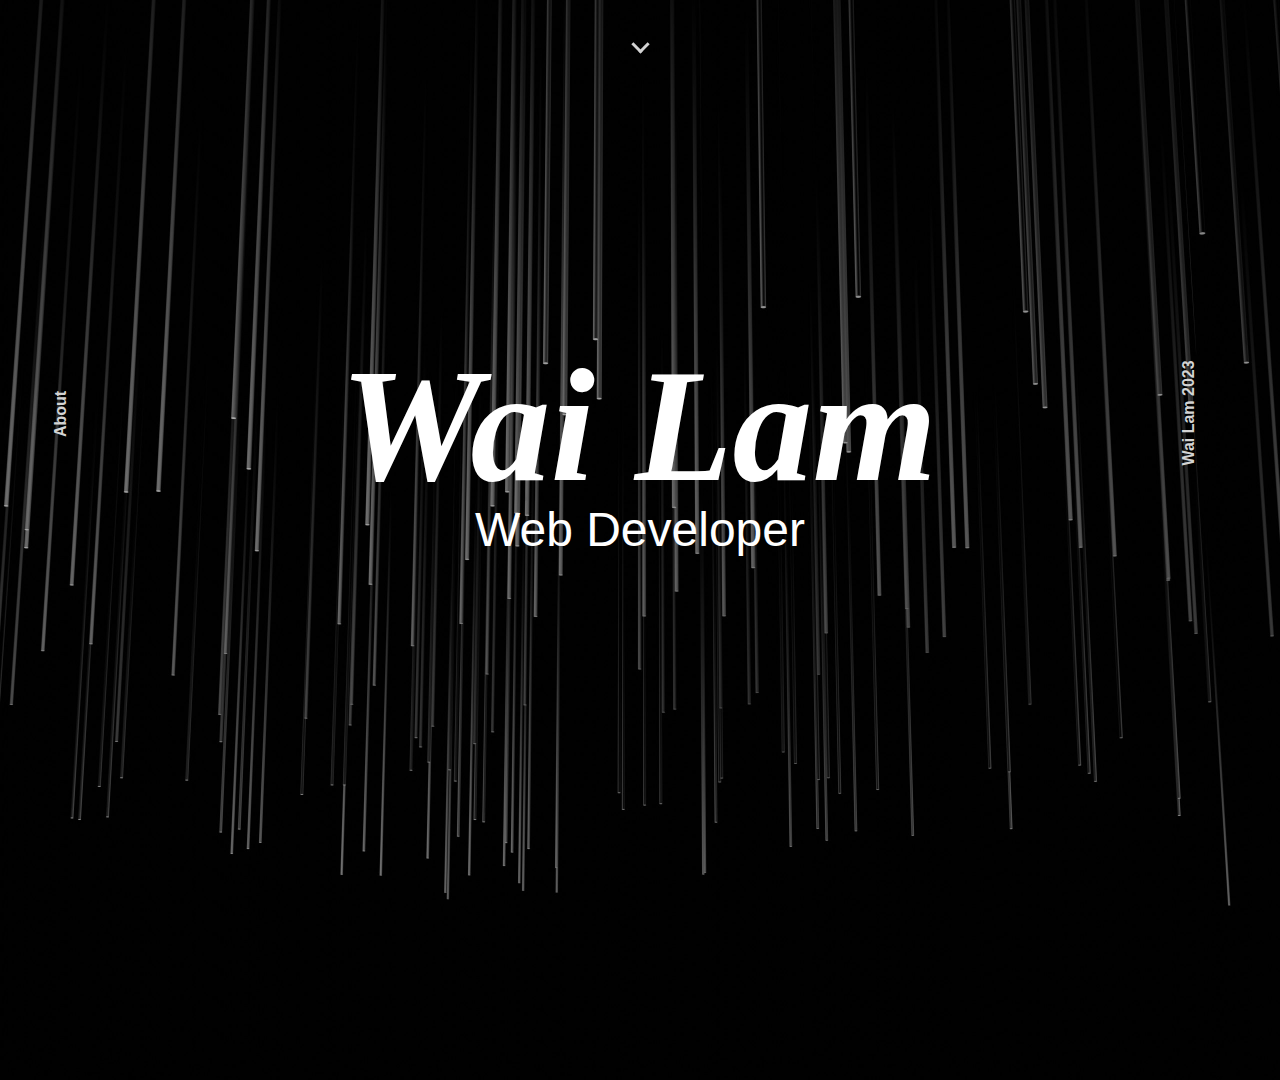
<file: index.html>
<!DOCTYPE html>
<html lang="en">
    <head>
        <meta charset="UTF-8">
        <meta name="viewport" content="width=device-width, initial-scale=1.0">
        <title>Wai Lam Portfolio</title>
        <link rel="stylesheet" href="resources\reset.css"/>
        <link rel="stylesheet" href="resources\styles.css"/>
    </head>
    <body>
        <div id="intro-page">
            <header>
                <!-- <img id="icon" src="resources\Icon.png" alt="icon"> -->
                <div id="nav-wrap" style="top: -7rem;">
                    <nav>
                        <ul>
                            <li><a href="index.html">Home</a></li>
                            <li><a href="skills">Skills</a></li>
                            <li><a href="projects">Projects</a></li>
                            <li><a href="contact.html">Contacts</a></li>
                        </ul>   
                    </nav>
                    <div class="center">
                        <div class="arrow-box" id="nav-arrow-box">
                            <p id="nav-arrow-down"><i class="arrow down"></i></p>
                        </div>
                    </div>
                </div>
            </header>
            <div id="opening">
                <div id="about">
                    <div class="about-wrapper">
                        <p class="about-text">Hello, my name is Wai Lam. I am a self-taught web developer that wants to help companies deliver wonderful and intuitive experiences.</p>
                    </div>
                </div>
                <button id="about-button">About</button>
                <div></div>
                <div id="opening-group">
                    <div id="name">
                        <h1>Wai Lam</h1>
                        <h2>Web Developer</h2>
                    </div>
                </div>
            </div>
            <div class="center" style="visibility: hidden;">
                <div class="arrow-box" id="main-arrow-box">
                    <p id="main-arrow-down"><i class="arrow down"></i></p> 
                </div>
            </div>
            <div class="center">
                <div id="intro-background"></div>
            </div>
            <div class="middle">
                <div id="balance">Wai Lam 2023</div>
            </div>
        </div>
    </body>
    <script id="java" src="resources\Java.js"></script>
</html>
</file>
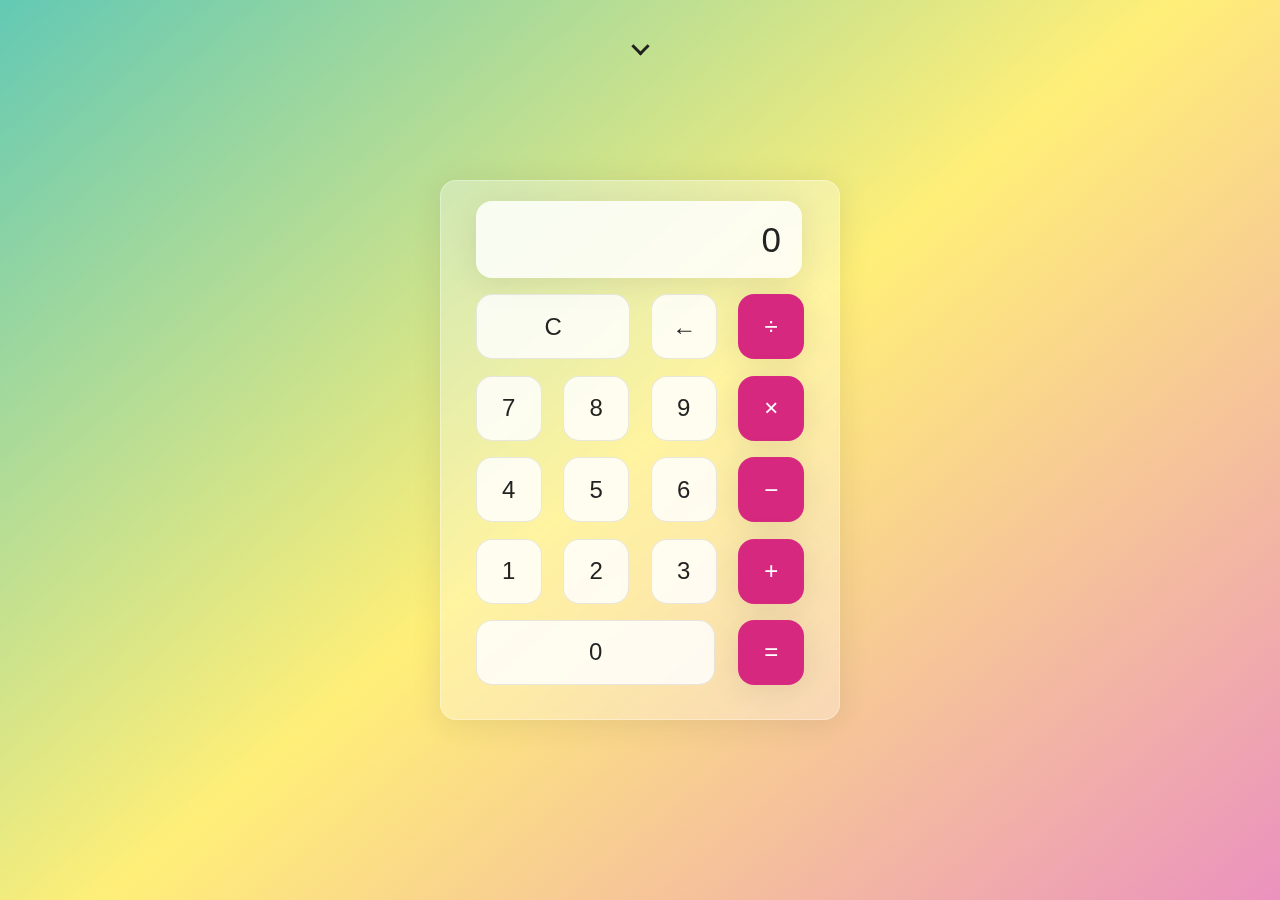
<file: calculator.html>
<!DOCTYPE html>
<html lang="en">
<head>
    <meta charset="UTF-8">
    <meta name="viewport" content="width=device-width, initial-scale=1.0">
    <link rel="stylesheet" href="resources/reset.css">
    <link rel="stylesheet" href="resources/styles.css">
    <title>Calculator</title>
</head>
<body>
    <div id="calc-main">
        <div id="nav-wrap" style="top: -7rem;">
            <nav>
                <ul>
                    <li><a href="index.html">Home</a></li>
                    <li><a href="skills">Skills</a></li>
                    <li><a href="projects">Projects</a></li>
                    <li><a href="contact.html">Contacts</a></li>
                </ul>   
            </nav>
            <div class="center">
                <div class="arrow-box" id="nav-arrow-box">
                    <p id="nav-arrow-down"><i class="arrow down"></i></p>
                </div>
            </div>
        </div>
    </div>
    

    <div class="wrapper">
        <section class="screen">
            0
        </section>

        <section class="calc-buttons">
            <div class="calc-button-row">
                <button class="calc-button double">
                    C
                </button>

                <button class="calc-button">
                    &larr;
                </button>

                <button class="calc-button">
                    &divide;
                </button>
            </div>

            <div class="calc-button-row">
                <button class="calc-button">
                    7
                </button>

                <button class="calc-button">
                    8
                </button>

                <button class="calc-button">
                    9
                </button>

                <button class="calc-button">
                    &times;
                </button>
            </div>

            <div class="calc-button-row">
                <button class="calc-button">
                    4
                </button>

                <button class="calc-button">
                    5
                </button>

                <button class="calc-button">
                    6
                </button>

                <button class="calc-button">
                    &minus;
                </button>
            </div>

            <div class="calc-button-row">
                <button class="calc-button">
                    1
                </button>

                <button class="calc-button">
                    2
                </button>

                <button class="calc-button">
                    3
                </button>

                <button class="calc-button">
                    &plus;
                </button>
            </div>

            <div class="calc-button-row">
                <button class="calc-button triple">
                    0
                </button>

                <button class="calc-button">
                    &equals;
                </button>
            </div>
        </section>
    </div>
    <script src="resources/calculator.js"></script>
</body>
</html>
</file>
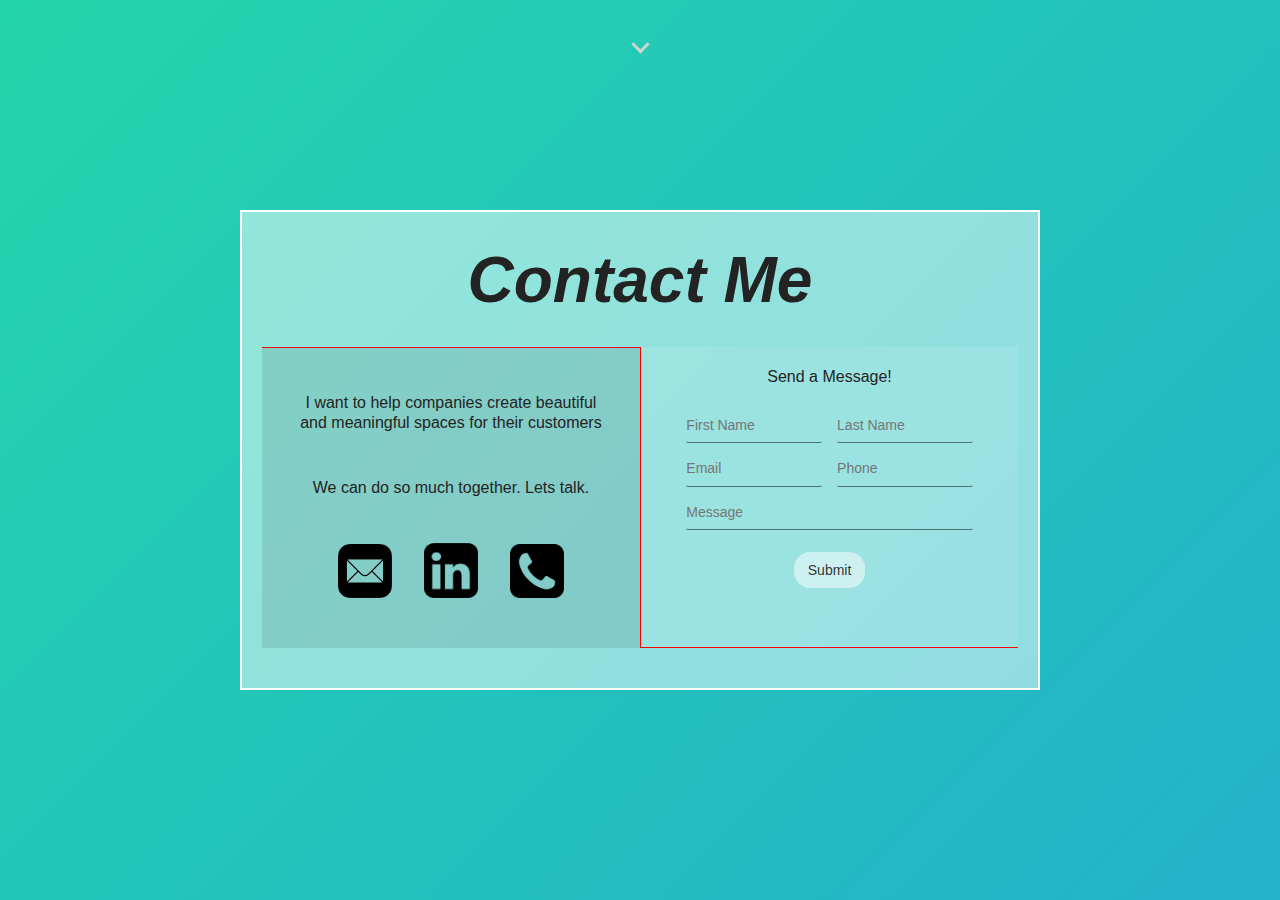
<file: contact.html>
<!DOCTYPE html>
<html lang="en">
    <head>
        <meta charset="UTF-8">
        <meta name="viewport" content="width=device-width, initial-scale=1.0">
        <title>Contacts</title>
        <link rel="stylesheet" href="resources\reset.css"/>
        <link rel="stylesheet" href="resources\styles.css"/>
    </head>
    <body>
        <div id="contact-main">
            <header>
                <div id="nav-wrap" style="top: -7rem;">
                    <nav>
                        <ul>
                            <li><a href="index.html">Home</a></li>
                            <li><a href="skills">Skills</a></li>
                            <li><a href="projects">Projects</a></li>
                            <li><a href="contact.html">Contacts</a></li>
                        </ul>   
                    </nav>
                    <div class="center">
                        <div class="arrow-box" id="nav-arrow-box">
                            <p id="nav-arrow-down"><i class="arrow down"></i></p>
                        </div>
                    </div>
                </div>
            </header>
            <div class="contact-me">
                <div id="contact-box">
                    <section class="contact-header">
                        <div>Contact Me</div>
                    </section>
                    
                    <section class="contact-section">
                        <div class="contact-inner">
                            <div class="contact-left">
                                <p>I want to help companies create beautiful and meaningful spaces for their customers</p>
                                <p>We can do so much together. Lets talk.</p>
                                <div class="icon-panel">
                                    <a href="waiklam97@gmail.com"><img src="/resources/images/email icon.png" alt="email" class="contact-icon"></a>
                                    <a href="https://www.linkedin.com/in/wai-lam-6b71b6184/"><img src="/resources/images/linked in icon.png" alt="linked-in" class="contact-icon"></a>
                                    <a href="Tel: 123-456-7890"><img src="/resources/images/Phone icon.png" alt="phone" class="contact-icon"></a>
                                </div>
                            </div>
                            <div class="contact-right">
                                <div class="contact-right-header">
                                    Send a Message!
                                </div>
                                <div class="contact-form">
                                    <form action="">
                                        <div class="contact-row">
                                            <div class="half">
                                                <input type="text" name="first-name" id="first-name" placeholder="First Name" required>
                                            </div>
                                            <div class="half">
                                                <input type="text" name="last-name" id="first-name" placeholder="Last Name" required>
                                            </div>
                                        </div>
                                        <div class="contact-row">
                                            <div class="half">
                                                <input type="text" name="form-email" id="form-email" placeholder="Email" required>
                                            </div>
                                            <div class="half">
                                                <input type="text" name="form-phone-number" id="form-phone-number" placeholder="Phone" required>
                                            </div>
                                        </div>
                                        <div class="contact-row">
                                            <div class="full">
                                                <input type="text" name="form-message" id="form-message" placeholder="Message" required>
                                            </div>
                                        </div>
                                        <div class="contact-row submit">
                                            <div class="full">
                                                <input type="submit" id="contact-submit">
                                            </div>
                                        </div>    
                                    </form>    
                                </div>
                            </div>
                        </div>
                    </section>

                </div>
            </div>
        </div>      
        <script id="java" src="resources/ContactJava.js"></script>
    </body>
</html>
</file>
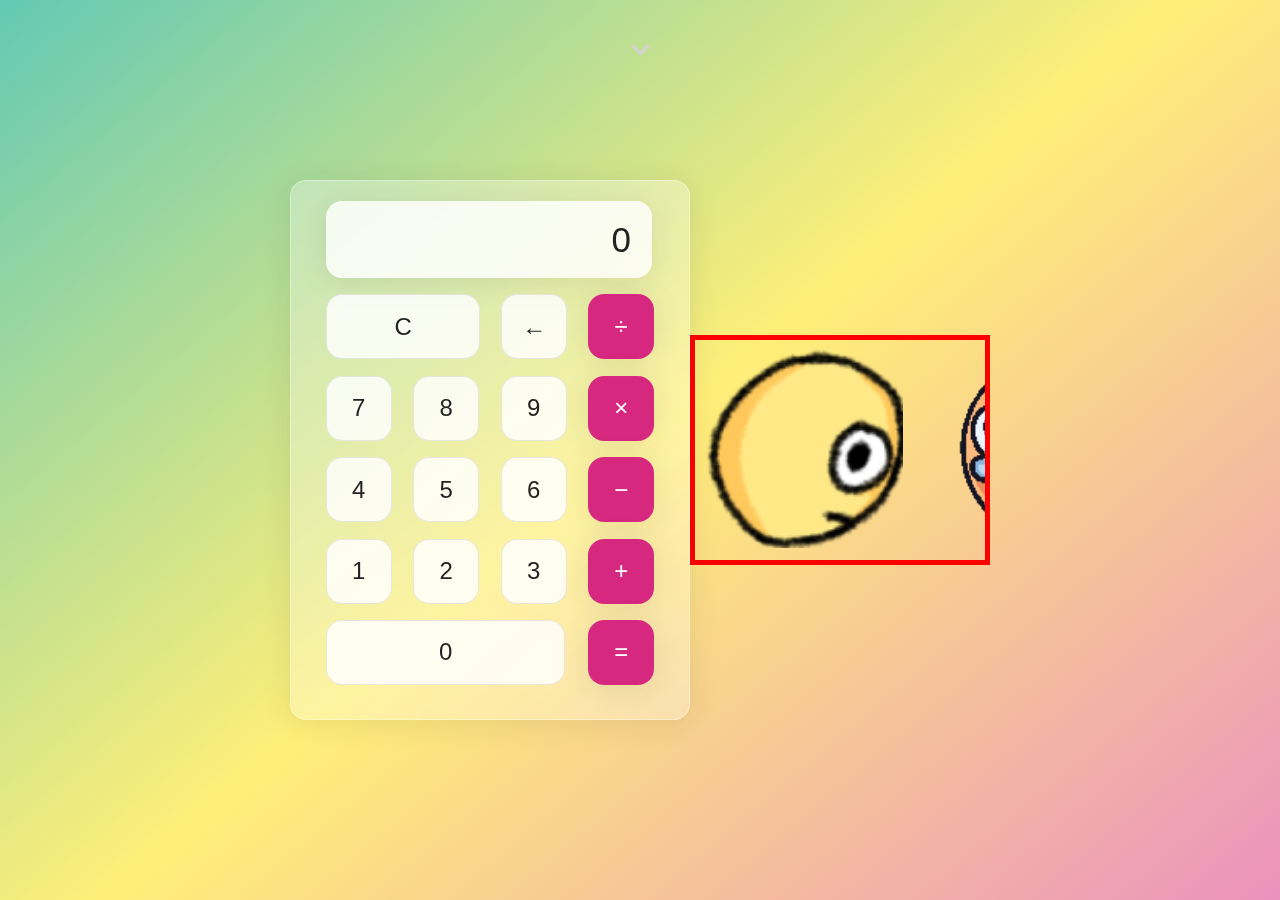
<file: test-page.html>
<!DOCTYPE html>
<html lang="en">
<head>
    <meta charset="UTF-8">
    <meta name="viewport" content="width=device-width, initial-scale=1.0">
    <link rel="stylesheet" href="resources/reset.css">
    <link rel="stylesheet" href="resources/test-styles.css">
    <title>Calculator</title>
</head>
<body>
    <div id="calc-main">
        <div id="nav-wrap" style="top: -7rem;">
            <nav>
                <ul>
                    <li><a href="index.html">Home</a></li>
                    <li><a href="skills">Skills</a></li>
                    <li><a href="projects">Projects</a></li>
                    <li><a href="contact.html">Contacts</a></li>
                </ul>   
            </nav>
            <div class="center">
                <div class="arrow-box" id="nav-arrow-box">
                    <p id="nav-arrow-down"><i class="arrow down"></i></p>
                </div>
            </div>
        </div>
    </div>
    

    <div class="wrapper">
        <section class="screen">
            0
        </section>

        <section class="calc-buttons">
            <div class="calc-button-row">
                <button class="calc-button double">
                    C
                </button>

                <button class="calc-button">
                    &larr;
                </button>

                <button class="calc-button">
                    &divide;
                </button>
            </div>

            <div class="calc-button-row">
                <button class="calc-button">
                    7
                </button>

                <button class="calc-button">
                    8
                </button>

                <button class="calc-button">
                    9
                </button>

                <button class="calc-button">
                    &times;
                </button>
            </div>

            <div class="calc-button-row">
                <button class="calc-button">
                    4
                </button>

                <button class="calc-button">
                    5
                </button>

                <button class="calc-button">
                    6
                </button>

                <button class="calc-button">
                    &minus;
                </button>
            </div>

            <div class="calc-button-row">
                <button class="calc-button">
                    1
                </button>

                <button class="calc-button">
                    2
                </button>

                <button class="calc-button">
                    3
                </button>

                <button class="calc-button">
                    &plus;
                </button>
            </div>

            <div class="calc-button-row">
                <button class="calc-button triple">
                    0
                </button>

                <button class="calc-button">
                    &equals;
                </button>
            </div>
        </section>
    </div>
    <div class="gallery">
        <div class="gallery-item">
            <img src="resources/images/Side Eye.png" alt="sideeye" class="gallery-image">            
        </div>

        <div class="gallery-item">
            <img src="resources/images/Sobbing.png" alt="sobbing" class="gallery-image">
        </div>
            
        <div class="gallery-item">
            <img src="resources/images/Taunting.png" alt="taunting" class="gallery-image">
        </div>

        <div class="gallery-item">
            <img src="resources/images/Threatening.png" alt="Threatening" class="gallery-image">
        </div>
    </div>



    <script src="resources/test-page.js"></script>
</body>
</html>
</file>
<file: resources/styles.css>
html {
    font-family: "Roboto", sans-serif;
    font-size: 16px;
    box-sizing: border-box;
    height: 100%;
}

body {
    align-items: center;
    background: linear-gradient(320deg, #eb92be, #ffef78, #63c9b4);
    display: flex;
    font-display: swap;
    height: inherit;
    justify-content: center;
    color: white;
}

#intro-page {
    position: relative;
    height: 100vh;
    width: 100vw; 
}

#intro-background {
    position: absolute;
    height: 1080px;
    width: 1920px;
    margin: auto;
    background-image: url(background.jpg);
    background-size: contain;
    transform: rotate(180deg);
    z-index: 0;
}

header {
    position: absolute;
    display: block;
    width: 100%;
    font-size: 2rem;
}

#about {
    position: inherit;
    font-size: 4rem;
    width: 100%;
    height: 100%;
    line-height: 1.5;
    opacity: 0;
    z-index: 1;
    filter: blur(4px);
    animation: scale 2s forwards;
    overflow: hidden;
    display: flex;
    justify-content: center;
    align-items: center;
}

.about-wrapper {
    position: inherit;
    visibility: inherit;
    display: flex;
    justify-content: center;
    align-items: center;
}

.about-text {
    display: inline-block;
    height: 600px;
    width: 1200px;
    visibility: inherit;
    overflow: hidden;
    display: flex;
    align-items: center;
}


@keyframes fade-in {
    100% {
      opacity: 1;
      filter: blur(0);
    }
}

@keyframes fade-out {
    100% {
      opacity: 0;
      filter: blur(1);
    }
}

#nav-wrap {
    position: absolute;
    height: 13rem;
    width: 100%;
    overflow: hidden;
    z-index: 10;
    transition: top 1s ease-in;
    left: 50%;
    transform: translate(-50%);
}

nav {
    position: inherit;
    text-align: center;
    padding: 0 15%;
    left: 50%;
    transform: translate(-50%);
    width: 100%;
    display: flex;
    justify-content: center;
    align-items: center;
    border-bottom: 1px solid gray;
    background-color: black;
    z-index: 11;
}

.center {
    position: absolute;
    height: 100%;
    width: 100%;
    display: flex;
    justify-content: center;
}

.middle {
    position: absolute;
    height: 100%;
    width: 100%;
    display: flex;
    align-items: center;
}

#opening {
    position: absolute;
    display: block;
    height: 100%;
    width: 100%;
    z-index: 2;
}

#about-button {
    position: absolute;
    top: 45%;
    left: 3%;
    rotate: -90deg;
    border: none;
    color: lightgray;
    background-color: transparent;
    font-size: 1rem;
    font-weight: bold;
    z-index: 1;
}

#about-button:hover {
    color: white;
}

#opening-group {
    position: inherit;
    opacity: 1;
    height: 100%;
    width: 100%;
}

#name {
    position: inherit;
    top: 50%;
    left: 50%;
    transform: translate(-50%, -50%);
    min-width: 600px;
    min-height: 200px;
}

#opening h1 {
    font-weight: bold;
    font-style: italic;
    font-family: 'Times New Roman', Times, serif;
    font-size: 10rem;
}

#opening h2 {
    font-size: 3rem;
    text-align: center;
}


nav li {
    position: relative;
    font-size: 2rem;
    padding: 2rem 3rem;
    z-index: 11;
}

nav li a {
    color: whitesmoke;
}

nav li a:hover {
    text-shadow: #fff 1px 0 10px;
}

ul {
    width: 70%;
    display: flex;
    justify-content: space-around;
}

main {
    position: relative;
}

main p {
    font-size: 100px;
}

#balance {
    position: absolute;
    top: 45%;
    right: 3%;
    rotate: -90deg;
    border: none;
    color: lightgray;
    background-color: transparent;
    font-size: 1rem;
    font-weight: bold;
    z-index: 1;
}


/*arrow*/
.arrow {
    border: solid lightgray;
    border-width: 0 3px 3px 0;
    display: inline-block;
    padding: 5px;
    margin: 0;
  }
  
.right {
    transform: rotate(-45deg) translate(-50%, -50%);
}

.left {
    transform: rotate(135deg) translate(-50%, -50%);
}

.up {
    transform: rotate(-135deg) translate(-50%, -50%);
}

.down {
    transform: rotate(45deg) translate(-50%, -50%);
}



#nav-arrow-down {
    position: inherit;
}

#main-arrow-down {
    position: inherit;
    top: 25px;
}

.arrow-box {
    position: inherit;
    height: 50px;
    width: 50px;
    display: flex;
    justify-content: center;
    align-items: center;
    border-radius: 100%;
    z-index: 10;
}

.arrow-box:hover {
    background-color: rgba(49, 49, 49, 0.5);
}

#main-arrow-box {
    top: 85%;
    display: flex;
}

#nav-arrow-box {
    top: 8.5rem;
}

#contact-main {
    height: 100vh;
    width: 100vw;
    background: linear-gradient(-45deg, #ee7752, #e73c7e, #23a6d5, #23d5ab);
    background-size: 400% 400%;
    animation: gradient 15s ease infinite;
    color: #232323;
}

@keyframes gradient {
    0% {
        background-position: 0% 50%;
    }
    50% {
        background-position: 100% 50%;
    }
    100% {
        background-position: 0% 50%;
    }
}

#contact-main nav {
    background: linear-gradient(-45deg, #e73c7e, #23a6d5, #23d5ab, #ee7752);
    background-size: 400% 400%;
    animation: gradient 15s ease infinite;
}

.contact-me {
    height: 100%;
    width: 100%;
    display: flex;
    justify-content: center;
    align-items: center;
}

#contact-box {
    position: relative;
    height: 30rem;
    width: 50rem;
    display: flex;
    flex-direction: column;
    justify-content: center;
    text-align: center;
    border: solid 2px white;
    background-color: rgba( 255, 255, 255, 0.5);   
}

.contact-header {
    font-size: 4rem;
    font-weight: bold;
    font-style: italic;
    padding-top: 5%;
    height: 20%;
    display: flex;
    justify-content: center;
    align-items: center;
}

.contact-section {
    height: 80%;
}

.contact-inner {
    display: flex;
    height: 100%;
    padding: 5% 2.5%;
    justify-content: space-around;
}

.contact-left {
    width: 50%;
    height: 100%;
    display: flex;
    justify-content: space-evenly;
    align-items: center;
    flex-direction: column;
    font-size: 16px;
    padding: 0 5%;
    line-height: 1.25;
    border-top: 1px solid red;
    background-color: rgba(0, 0, 0, 0.096);
}

.icon-panel {
    padding: 0% 5%;   
}

.contact-icon {
    width: 20%;
    height: auto;
    margin: 0px 5%;
}

.contact-right {
    width: 50%;
    height: 100%;
    display: flex;
    justify-content: center;
    align-items: center;
    flex-direction: column;
    font-size: 16px;
    padding: 0 5%;
    line-height: 1.25;
    border-left:  1px solid red;
    border-bottom: 1px solid red;
    background-color: rgba(255, 255, 255, 0.096);
}

.contact-right-header {
    height: 25%;
    width: 100%;
    display: flex;
    align-items: center;
    justify-content: center;
}

.contact-form {
    height: 100%;
    display: flex;
    flex-wrap: wrap;
}

.contact-row {
    display: flex;
    margin-bottom: 2.5%;
}

.half {
    width: 50%;
    padding: 0 2.5%;
}

.full {
    width: 100%;
    padding: 0 2.5%;
}

#contact-submit {
    border: none;
    width: 25%;
    background-color: rgba(255, 255, 255, 0.5);
    border-radius: 1rem;
    margin-top: 5%;
}

.contact-form input {
    height: 36px;
    width: 100%;
    background: rgba( 255, 255, 255, 0);
    color: rgba(0, 0, 0, 0.8);
    font-size: 14px;
    border-radius: 2px;
    border: none;
    border-bottom: 1px solid rgba( 0, 0, 0, 0.5);
    outline: none;
}

.message-row {
    width: 100%;
}


*,
*::before,
*::after {
    box-sizing: inherit;
    margin: 0;
    padding: 0;
}

.wrapper {
    backdrop-filter: blur(5.5px);
    -webkit-backdrop-filter: blur(5.5px);
    border-radius: 16px;
    box-shadow: 0 4px 30px rgba(35, 35, 35, 0.1);
    backdrop-filter: blur(4px);
    -webkit-backdrop-filter: blur(4px);
    background: rgba(255, 255, 255, 0.30);
    border: 1px solid rgba(255, 255, 255, 0.34);
    flex-basis: 400px;
    height: 540px;
    padding: 20px 35px;
}

.screen {
    backdrop-filter: blur(5.5px);
    -webkit-backdrop-filter: blur(5.5px);
    background: rgba(255, 255, 255, .75);
    border: 1px solid rgba(255, 255, 255, 0.01);
    border-radius: 16px;
    box-shadow: 0 4px 30px rgba(35, 35, 35, 0.1);
    color: #232323;
    font-size: 35px;
    overflow: auto;
    padding: 20px;
    text-align: right;
    width: 326px;
}

.calc-button-row {
    display: flex;
    justify-content: space-between;
    margin: 5% 0;
}

.calc-button {
    backdrop-filter: blur(5.5px);
    -webkit-backdrop-filter: blur(5.5px);
    background: rgba(255, 255, 255, .75);
    border: 1px solid rgba(35, 35, 35, 0.1);
    border-radius: 16px;
    box-shadow: 0 4px 30px rgba(255, 255, 255, 0.01);
    color: #232323;
    flex-basis: 20%;
    font-family: inherit;
    font-size: 24px;
    height: 65px;
}

.calc-button:last-child {
    backdrop-filter: blur(5.5px);
    -webkit-backdrop-filter: blur(5.5px);
    background: rgba(255, 255, 255, .75);
    border: 1px solid rgba(255, 255, 255, 0.01);
    border-radius: 16px;
    box-shadow: 0 4px 30px rgba(35, 35, 35, 0.1);
    color: #fff;
    background: #d72880;
}

.calc-button:last-child:hover {
    background-color: inherit;
    color: inherit;
}

.calc-button:hover {
    background-color: inherit;
}

.calc-button:active {
    background-color: #ffef78;
}

.double {
    flex-basis: 47%;
}

.triple {
    flex-basis: 73%;
}

#calc-main nav {
    background: linear-gradient(320deg, #ffef78, #63c9b4, #eb92be);
}

#calc-main .arrow {
    margin-top: 15px;
    border: solid rgb(32, 32, 32);
    border-width: 0 3px 3px 0;
}

#calc-main li a {
    text-shadow: #232323 1px 0 10px;
}

#calc-main li a:hover {
    text-shadow: black 1px 0 10px;
}

.gallery {
    display: flex;
    align-items: center;
    column-gap: 20px;
    overflow-x: scroll;
    scroll-snap-type: x mandatory;
}

.gallery-item {
    scroll-snap-align: center;
    min-width: 75%;
}

.gallery-image {
    width: 100%;
    height: 100%;
    object-fit: cover;
}
</file>
<file: resources/test-styles.css>
html {
    font-family: "Roboto", sans-serif;
    font-size: 16px;
    box-sizing: border-box;
    height: 100%;
}

body {
    align-items: center;
    background: linear-gradient(320deg, #eb92be, #ffef78, #63c9b4);
    display: flex;
    font-display: swap;
    height: inherit;
    justify-content: center;
    color: white;
}

#intro-page {
    position: relative;
    height: 100vh;
    width: 100vw; 
}

#intro-background {
    position: absolute;
    height: 1080px;
    width: 1920px;
    margin: auto;
    background-image: url(background.jpg);
    background-size: contain;
    transform: rotate(180deg);
    z-index: 0;
}

header {
    position: absolute;
    display: block;
    width: 100%;
    font-size: 2rem;
}

#about {
    position: inherit;
    font-size: 4rem;
    width: 100%;
    height: 100%;
    line-height: 1.5;
    opacity: 0;
    z-index: 1;
    filter: blur(4px);
    animation: scale 2s forwards;
    overflow: hidden;
    display: flex;
    justify-content: center;
    align-items: center;
}

.about-wrapper {
    position: inherit;
    visibility: inherit;
    display: flex;
    justify-content: center;
    align-items: center;
}

.about-text {
    display: inline-block;
    height: 600px;
    width: 1200px;
    visibility: inherit;
    overflow: hidden;
    display: flex;
    align-items: center;
}


@keyframes fade-in {
    100% {
      opacity: 1;
      filter: blur(0);
    }
}

@keyframes fade-out {
    100% {
      opacity: 0;
      filter: blur(1);
    }
}

#nav-wrap {
    position: absolute;
    height: 13rem;
    width: 100%;
    overflow: hidden;
    z-index: 10;
    transition: top 1s ease-in;
    left: 50%;
    transform: translate(-50%);
}

nav {
    position: inherit;
    text-align: center;
    padding: 0 15%;
    left: 50%;
    transform: translate(-50%);
    width: 100%;
    display: flex;
    justify-content: center;
    align-items: center;
    border-bottom: 1px solid gray;
    background-color: black;
    z-index: 11;
}

.center {
    position: absolute;
    height: 100%;
    width: 100%;
    display: flex;
    justify-content: center;
}

.middle {
    position: absolute;
    height: 100%;
    width: 100%;
    display: flex;
    align-items: center;
}

#opening {
    position: absolute;
    display: block;
    height: 100%;
    width: 100%;
    z-index: 2;
}

#about-button {
    position: absolute;
    top: 45%;
    left: 3%;
    rotate: -90deg;
    border: none;
    color: lightgray;
    background-color: transparent;
    font-size: 1rem;
    font-weight: bold;
    z-index: 1;
}

#about-button:hover {
    color: white;
}

#opening-group {
    position: inherit;
    opacity: 1;
    height: 100%;
    width: 100%;
}

#name {
    position: inherit;
    top: 50%;
    left: 50%;
    transform: translate(-50%, -50%);
    min-width: 600px;
    min-height: 200px;
}

#opening h1 {
    font-weight: bold;
    font-style: italic;
    font-family: 'Times New Roman', Times, serif;
    font-size: 10rem;
}

#opening h2 {
    font-size: 3rem;
    text-align: center;
}


nav li {
    position: relative;
    font-size: 2rem;
    padding: 2rem 3rem;
    z-index: 11;
}

nav li a {
    color: whitesmoke;
}

nav li a:hover {
    text-shadow: #fff 1px 0 10px;
}

ul {
    width: 70%;
    display: flex;
    justify-content: space-around;
}

main {
    position: relative;
}

main p {
    font-size: 100px;
}

#balance {
    position: absolute;
    top: 45%;
    right: 3%;
    rotate: -90deg;
    border: none;
    color: lightgray;
    background-color: transparent;
    font-size: 1rem;
    font-weight: bold;
    z-index: 1;
}


/*arrow*/
.arrow {
    border: solid lightgray;
    border-width: 0 3px 3px 0;
    display: inline-block;
    padding: 5px;
    margin: 0;
  }
  
.right {
    transform: rotate(-45deg) translate(-50%, -50%);
}

.left {
    transform: rotate(135deg) translate(-50%, -50%);
}

.up {
    transform: rotate(-135deg) translate(-50%, -50%);
}

.down {
    transform: rotate(45deg) translate(-50%, -50%);
}



#nav-arrow-down {
    position: inherit;
}

#main-arrow-down {
    position: inherit;
    top: 25px;
}

.arrow-box {
    position: inherit;
    height: 50px;
    width: 50px;
    display: flex;
    justify-content: center;
    align-items: center;
    border-radius: 100%;
    z-index: 10;
}

.arrow-box:hover {
    background-color: rgba(49, 49, 49, 0.5);
}

#main-arrow-box {
    top: 85%;
    display: flex;
}

#nav-arrow-box {
    top: 8.5rem;
}

#contact-main {
    height: 100vh;
    width: 100vw;
    background: linear-gradient(-45deg, #ee7752, #e73c7e, #23a6d5, #23d5ab);
    background-size: 400% 400%;
    animation: gradient 15s ease infinite;
}

@keyframes gradient {
    0% {
        background-position: 0% 50%;
    }
    50% {
        background-position: 100% 50%;
    }
    100% {
        background-position: 0% 50%;
    }
}

#contact-main nav {
    background: linear-gradient(-45deg, #e73c7e, #23a6d5, #23d5ab, #ee7752);
    background-size: 400% 400%;
    animation: gradient 15s ease infinite;
}

#contact-box {
    position: absolute;
    height: 40vh;
    width: 70vh;
    display: flex;
    justify-content: center;
    border: solid 2px white;
    background-color: rgba( 255, 255, 255, 0.5);
}

#contact-box h1 {
    position: inherit;
    font-size: 3em;
    top: 10%;
}

*,
*::before,
*::after {
    box-sizing: inherit;
    margin: 0;
    padding: 0;
}

.wrapper {
    backdrop-filter: blur(5.5px);
    -webkit-backdrop-filter: blur(5.5px);
    border-radius: 16px;
    box-shadow: 0 4px 30px rgba(35, 35, 35, 0.1);
    backdrop-filter: blur(4px);
    -webkit-backdrop-filter: blur(4px);
    background: rgba(255, 255, 255, 0.30);
    border: 1px solid rgba(255, 255, 255, 0.34);
    flex-basis: 400px;
    height: 540px;
    padding: 20px 35px;
}

.screen {
    backdrop-filter: blur(5.5px);
    -webkit-backdrop-filter: blur(5.5px);
    background: rgba(255, 255, 255, .75);
    border: 1px solid rgba(255, 255, 255, 0.01);
    border-radius: 16px;
    box-shadow: 0 4px 30px rgba(35, 35, 35, 0.1);
    color: #232323;
    font-size: 35px;
    overflow: auto;
    padding: 20px;
    text-align: right;
    width: 326px;
}

.calc-button-row {
    display: flex;
    justify-content: space-between;
    margin: 5% 0;
}

.calc-button {
    backdrop-filter: blur(5.5px);
    -webkit-backdrop-filter: blur(5.5px);
    background: rgba(255, 255, 255, .75);
    border: 1px solid rgba(35, 35, 35, 0.1);
    border-radius: 16px;
    box-shadow: 0 4px 30px rgba(255, 255, 255, 0.01);
    color: #232323;
    flex-basis: 20%;
    font-family: inherit;
    font-size: 24px;
    height: 65px;
}

.calc-button:last-child {
    backdrop-filter: blur(5.5px);
    -webkit-backdrop-filter: blur(5.5px);
    background: rgba(255, 255, 255, .75);
    border: 1px solid rgba(255, 255, 255, 0.01);
    border-radius: 16px;
    box-shadow: 0 4px 30px rgba(35, 35, 35, 0.1);
    color: #fff;
    background: #d72880;
}

.calc-button:last-child:hover {
    background-color: inherit;
    color: inherit;
}

.calc-button:hover {
    background-color: inherit;
}

.calc-button:active {
    background-color: #ffef78;
}

.double {
    flex-basis: 47%;
}

.triple {
    flex-basis: 73%;
}

#calc-main nav {
    background: linear-gradient(320deg, #ffef78, #63c9b4, #eb92be);
}

#calc-main .arrow {
    margin-top: 15px;
}

#calc-main li a {
    text-shadow: #232323 1px 0 10px;
}

#calc-main li a:hover {
    text-shadow: black 1px 0 10px;
}

.gallery {
    display: flex;
    align-items: center;
    column-gap: 20px;
    overflow-x: scroll;
    overflow: hidden;
    scroll-snap-type: x mandatory;
    width: 300px;
    border: 5px solid red;
    float: left;
}

.gallery-item {
    scroll-snap-align: center;
    min-width: 75%;
    width:1000px;
    float:left;
    font-size:15px;
    font-family:arial;
    padding:10px;
    cursor: pointer;
}

.gallery-image {
    width: 100%;
    height: 100%;
    object-fit: cover;
}
</file>
